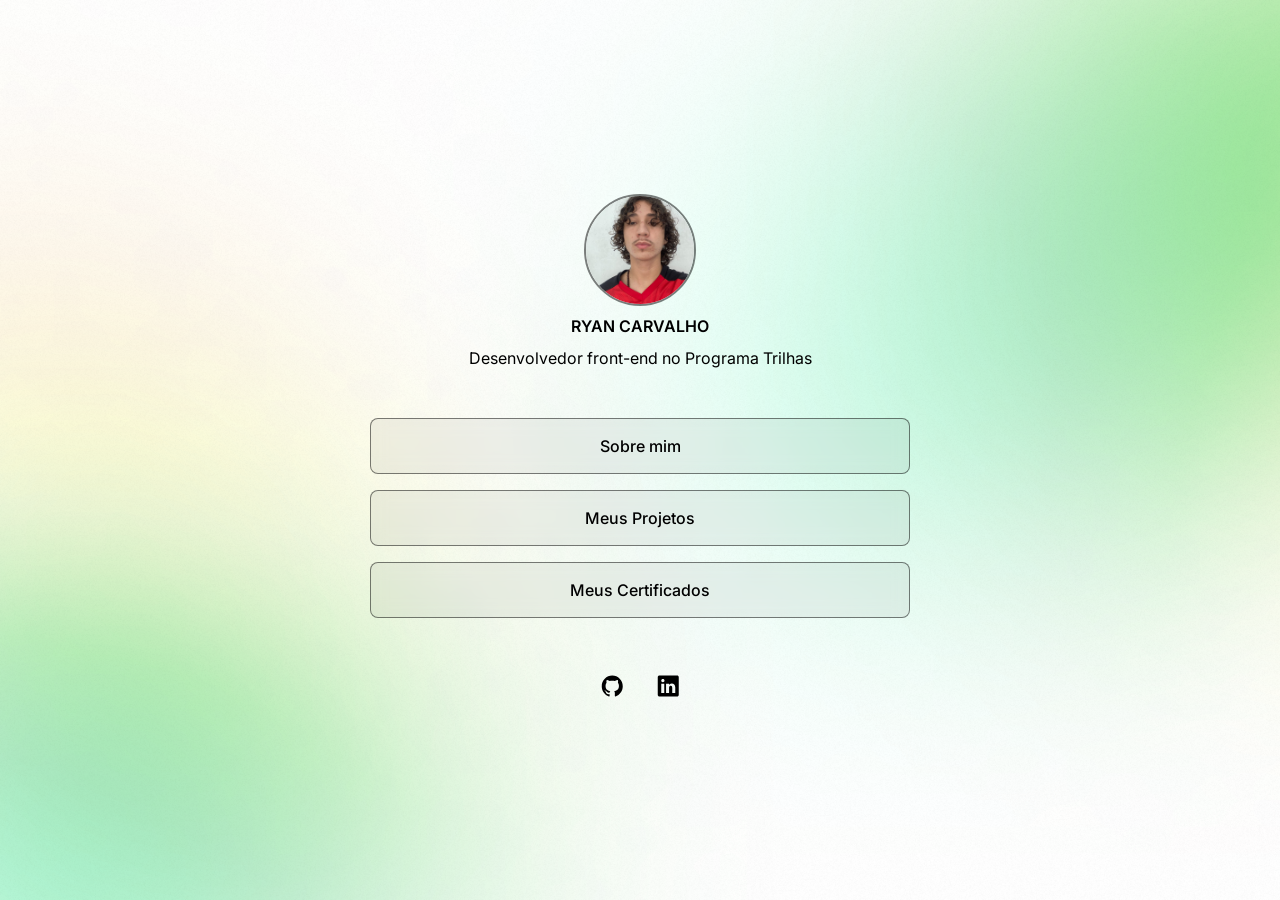
<file: index.html>
<!DOCTYPE html>
<html lang="pt-BR">
<head>
    <meta charset="UTF-8">
    <meta name="viewport" content="width=device-width, initial-scale=1.0">
    <title>RYAN CARVALHO - Desenvolvedor Front-end</title>
    <link rel="stylesheet" href="reset.css"/>
    <link rel="stylesheet" href="style.css"/>
</head>
<body>

    <div class="container">
        <div class="profile">
            <img src="assets/img/avatar.jpeg" alt="Foto de Ryan Carvalho">
            <p class="nome">RYAN CARVALHO</p>
            <p>Desenvolvedor front-end no Programa Trilhas</p>
        </div>
        <div class="links">
            <a class="botao" href="sobre-mim.html">Sobre mim</a>
            <a class="botao" href="meus-projetos.html">Meus Projetos</a>
            <a class="botao" href="https://drive.google.com/drive/folders/1GjK1jhvOGCCsSAqrLfV5niTD7U5fi6Wz" target="_blank" rel="noopener noreferrer">Meus Certificados</a>
        </div>
        <div class="social-links">
            <a href="https://github.com/ryandivino/" target="_blank" rel="noopener noreferrer">
                <img src="assets/img/github-icon.svg" alt="Acesse meu GitHub">
            </a>
            <a href="https://www.linkedin.com/in/ryan-carvalho-09112a2ab/" target="_blank" rel="noopener noreferrer">
                <img src="assets/img/linkedin-icon.svg" alt="Acesse meu LinkedIn">
            </a>
        </div>
    </div>

</body>
</html>
</file>
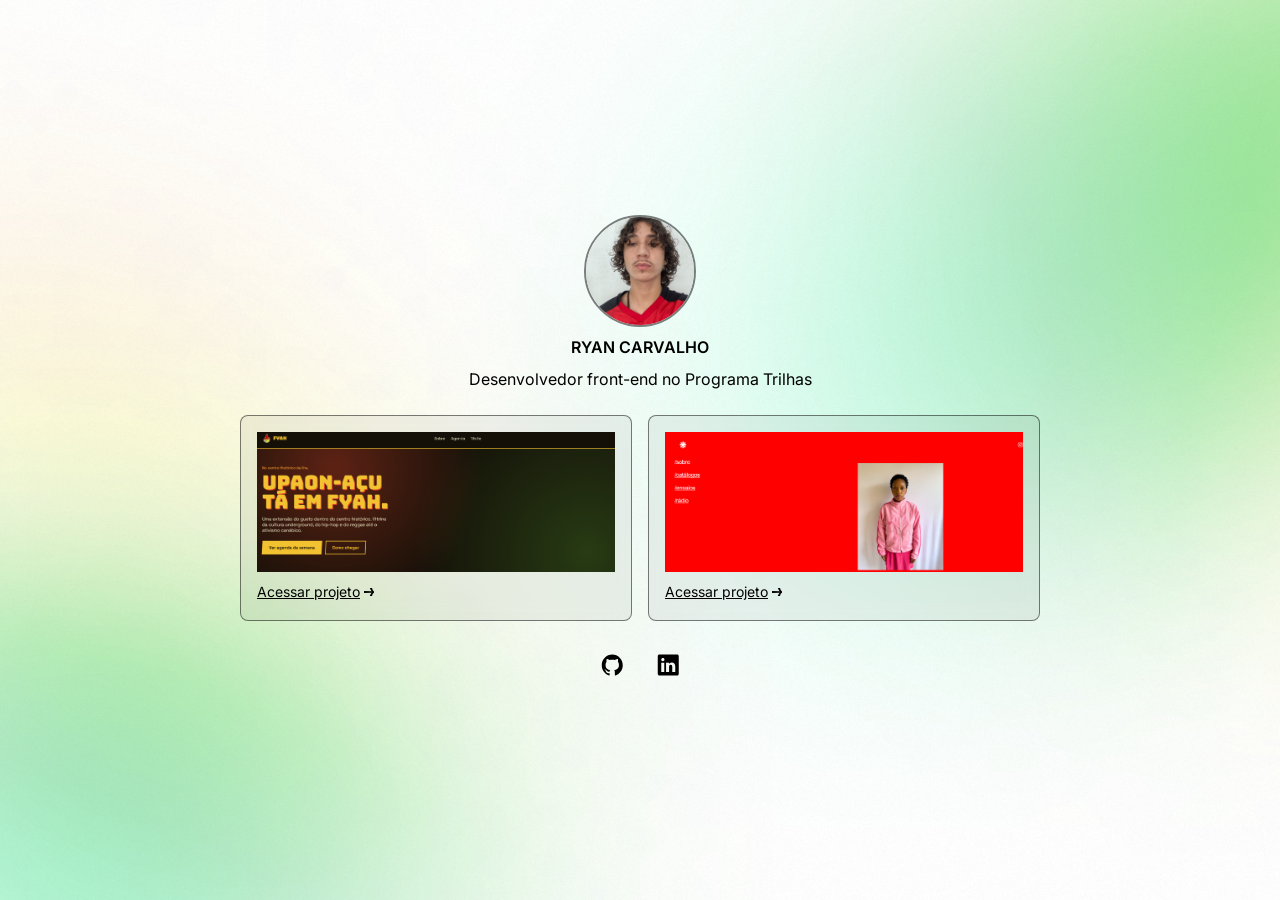
<file: meus-projetos.html>
<!DOCTYPE html>
<html lang="pt-BR">
<head>
    <meta charset="UTF-8">
    <meta name="viewport" content="width=device-width, initial-scale=1.0">
    <title>Meus Projetos</title>
    <link rel="stylesheet" href="reset.css"/>
    <link rel="stylesheet" href="style.css"/>
</head>
<body>

    <div class="container container-wide">
        <div class="profile">
            <img src="assets/img/avatar.jpeg" alt="Foto de Ryan Carvalho">
            <p class="nome">RYAN CARVALHO</p>
            <p>Desenvolvedor front-end no Programa Trilhas</p>
        </div>
        <div class="projects">
            <div class="card-project">
                <img class="screenshot" src="assets/img/fyah-home.png" alt="Página inicial do projeto Fyah Headshop">
                <a href="https://fyah-headshop.vercel.app/" target="_blank" rel="noopener noreferrer">Acessar projeto <img src="assets/img/Arrow.svg" alt=""></a>
            </div>
            <div class="card-project">
                <img class="screenshot" src="assets/img/cura-home.png" alt="Página inicial do projeto Cura">
                <a href="https://cura.art.br" target="_blank" rel="noopener noreferrer">Acessar projeto <img src="assets/img/Arrow.svg" alt=""></a>
            </div>
        </div>
        <div class="social-links">
            <a href="https://github.com/ryandivino/" target="_blank" rel="noopener noreferrer">
                <img src="assets/img/github-icon.svg" alt="Acesse meu GitHub">
            </a>
            <a href="https://www.linkedin.com/in/ryan-carvalho-09112a2ab/" target="_blank" rel="noopener noreferrer">
                <img src="assets/img/linkedin-icon.svg" alt="Acesse meu LinkedIn">
            </a>
        </div>
    </div>

</body>
</html>
</file>
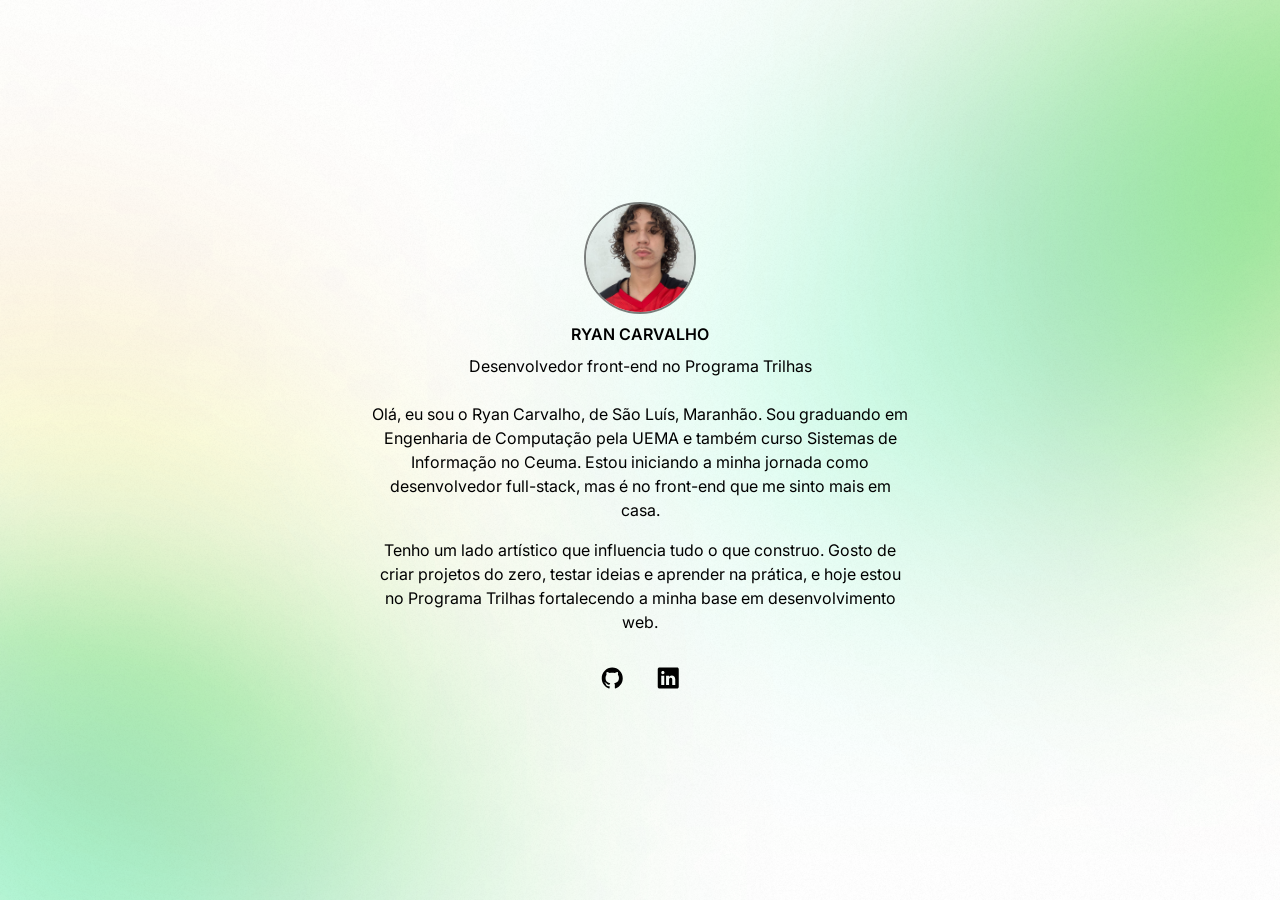
<file: sobre-mim.html>
<!DOCTYPE html>
<html lang="pt-BR">
<head>
    <meta charset="UTF-8">
    <meta name="viewport" content="width=device-width, initial-scale=1.0">
    <title>Sobre mim</title>
    <link rel="stylesheet" href="reset.css"/>
    <link rel="stylesheet" href="style.css"/>
</head>
<body>

    <div class="container">
        <div class="profile">
            <img src="assets/img/avatar.jpeg" alt="Foto de Ryan Carvalho">
            <p class="nome">RYAN CARVALHO</p>
            <p>Desenvolvedor front-end no Programa Trilhas</p>
        </div>
        <div class="sobre-texto">
            <p>Olá, eu sou o Ryan Carvalho, de São Luís, Maranhão. Sou graduando em Engenharia de Computação pela UEMA e também curso Sistemas de Informação no Ceuma. Estou iniciando a minha jornada como desenvolvedor full-stack, mas é no front-end que me sinto mais em casa.</p>
            <p>Tenho um lado artístico que influencia tudo o que construo. Gosto de criar projetos do zero, testar ideias e aprender na prática, e hoje estou no Programa Trilhas fortalecendo a minha base em desenvolvimento web.</p>
        </div>
        <div class="social-links">
            <a href="https://github.com/ryandivino/" target="_blank" rel="noopener noreferrer">
                <img src="assets/img/github-icon.svg" alt="Acesse meu GitHub">
            </a>
            <a href="https://www.linkedin.com/in/ryan-carvalho-09112a2ab/" target="_blank" rel="noopener noreferrer">
                <img src="assets/img/linkedin-icon.svg" alt="Acesse meu LinkedIn">
            </a>
        </div>
    </div>

</body>
</html>
</file>
<file: style.css>
@import url('https://fonts.googleapis.com/css2?family=Inter:ital,opsz,wght@0,14..32,100..900;1,14..32,100..900&display=swap');

body {
    background-image: url(assets/img/background.png);
    background-size: cover;
    background-repeat: no-repeat;
    font-family: "Inter", sans-serif;
    color: #000000;

    display: flex;
    flex-direction: column;
    justify-content: center;
    align-items: center;
    min-height: 100vh;
}

.container {
    display: flex;
    flex-direction: column;
    align-items: center;

    width: 100%;
    max-width: 588px;
}

.container-wide {
    max-width: 800px;
}

.profile {
    display: flex;
    flex-direction: column;
    align-items: center;
    width: 100%;
    gap: 8px;
    padding: 24px;
    text-align: center;
}

.profile img {
    width: 112px;
    height: 112px;
    border-radius: 50%;
    object-fit: cover;
    border: 2px solid rgba(0, 0, 0, 0.5);
}

.profile p {
    font-size: 16px;
    line-height: 24px;
}

.profile .nome {
    font-weight: 600;
}

.links {
    display: flex;
    flex-direction: column;
    padding: 24px;
    gap: 16px;
    width: 100%;
}

.botao {
    display: flex;
    justify-content: center;
    align-items: center;
    width: 100%;
    height: 56px;
    padding: 16px 24px;

    font-size: 16px;
    line-height: 24px;
    font-weight: 500;
    color: #000000;
    text-decoration: none;

    border: 1px solid rgba(0, 0, 0, 0.5);
    background-color: rgba(0, 0, 0, 0.05);
    backdrop-filter: blur(8px);
    border-radius: 8px;
    transition: background-color 0.2s, transform 0.2s;
}

.botao:hover {
    background-color: rgba(255, 255, 255, 0.2);
    transform: translateY(-2px);
}

.social-links {
    display: flex;
    justify-content: center;
    width: 100%;
    padding: 24px;
    gap: 16px;
}

.social-links img {
    width: 40px;
    height: 40px;
    display: block;
}

.sobre-texto {
    display: flex;
    flex-direction: column;
    gap: 16px;
    padding: 0 24px;
    font-size: 16px;
    line-height: 24px;
    text-align: center;
}

.projects {
    display: grid;
    grid-template-columns: repeat(2, 1fr);
    gap: 16px;
    width: 100%;
}

.card-project {
    width: 100%;
    display: flex;
    flex-direction: column;
    gap: 8px;
    background-color: rgba(0, 0, 0, 0.05);
    backdrop-filter: blur(8px);
    border: 1px solid rgba(0, 0, 0, 0.5);
    border-radius: 8px;
    padding: 16px;
}

.card-project a {
    color: #000000;
    font-size: 14px;
    line-height: 24px;
    display: inline-flex;
    gap: 4px;
}

.screenshot {
    width: 100%;
    height: 140px;
    object-fit: cover;
    display: block;
}

@media (max-width: 700px) {
    .projects {
        grid-template-columns: 1fr;
        padding: 0 16px;
    }
}
</file>
